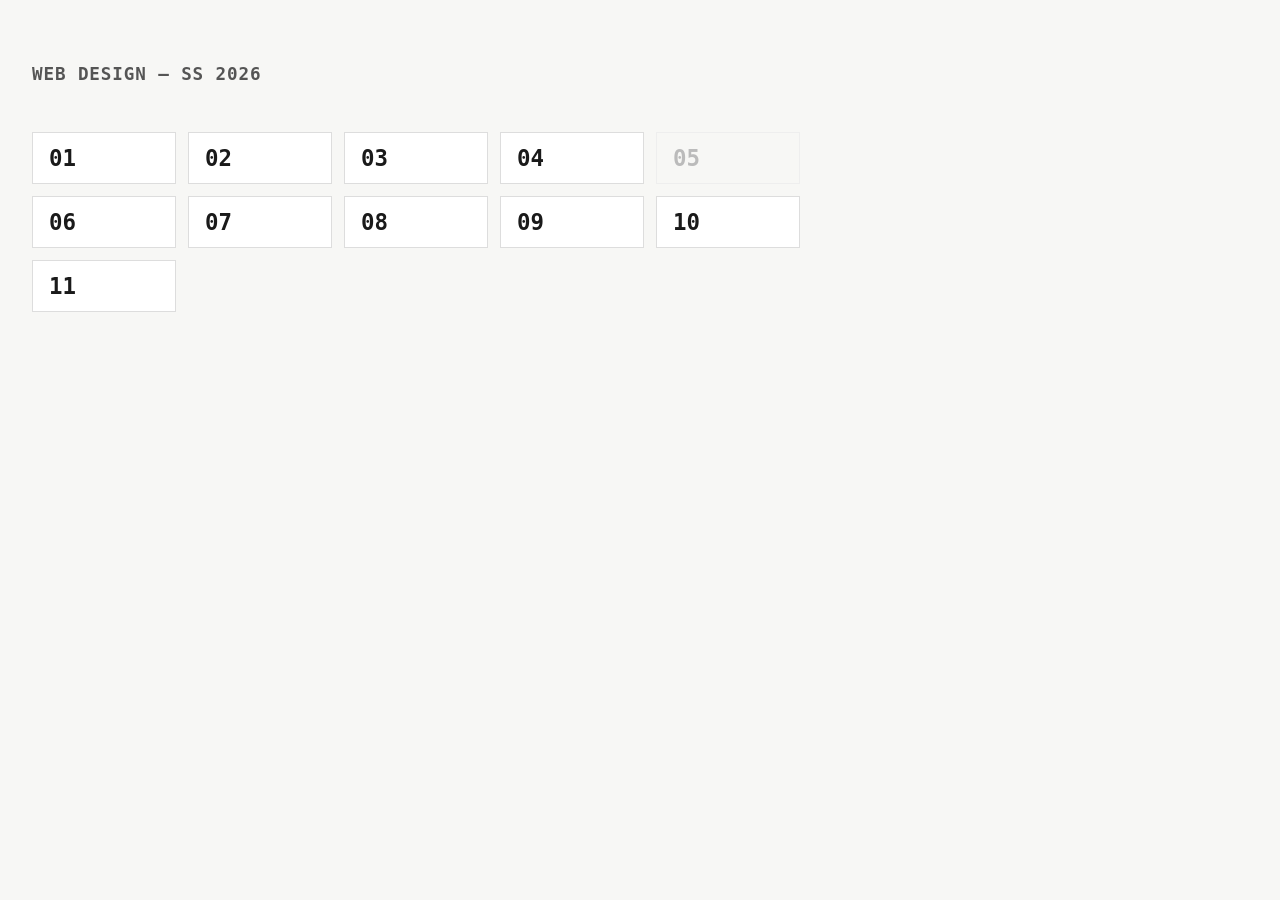
<file: index.html>
<!DOCTYPE html>
<html lang="en">
<head>
  <meta charset="UTF-8">
  <meta name="viewport" content="width=device-width, initial-scale=1.0">
  <title>Web Design SS 2026</title>
  <style>
    *, *::before, *::after { box-sizing: border-box; margin: 0; padding: 0; }

    body {
      font-family: ui-monospace, 'Cascadia Code', 'Fira Mono', monospace;
      background: #f7f7f5;
      color: #1a1a1a;
      min-height: 100vh;
      padding: 4rem 2rem;
    }

    header {
      margin-bottom: 3rem;
    }

    h1 {
      font-size: 1.1rem;
      font-weight: 600;
      letter-spacing: 0.05em;
      text-transform: uppercase;
      color: #555;
    }

    ol {
      list-style: none;
      display: grid;
      grid-template-columns: repeat(auto-fill, minmax(8rem, 1fr));
      gap: 0.75rem;
      max-width: 48rem;
    }

    li a, li span {
      display: block;
      padding: 0.75rem 1rem;
      border: 1px solid #ddd;
      text-decoration: none;
      font-size: 1.4rem;
      font-weight: 700;
      color: #1a1a1a;
      background: #fff;
      transition: border-color 0.15s, background 0.15s;
    }

    li a:hover {
      border-color: #999;
      background: #f0f0ee;
    }

    li span {
      color: #bbb;
      border-color: #eee;
      background: transparent;
      cursor: default;
    }
  </style>
</head>
<body>
  <header>
    <h1>Web Design &mdash; SS 2026</h1>
  </header>
  <ol>
    <li><a href="01/">01</a></li>
    <li><a href="02/">02</a></li>
    <li><a href="03/">03</a></li>
    <li><a href="04/">04</a></li>
    <li><span>05</span></li>
    <li><a href="06/">06</a></li>
    <li><a href="07/">07</a></li>
    <li><a href="08/">08</a></li>
    <li><a href="09/02-a11y-fix.html">09</a></li>
    <li><a href="10/personalisierter-feed.html">10</a></li>
    <li><a href="11/session11-start.html">11</a></li>
    <!--<li><span>12</span></li>-->
  </ol>
</body>
</html>
</file>
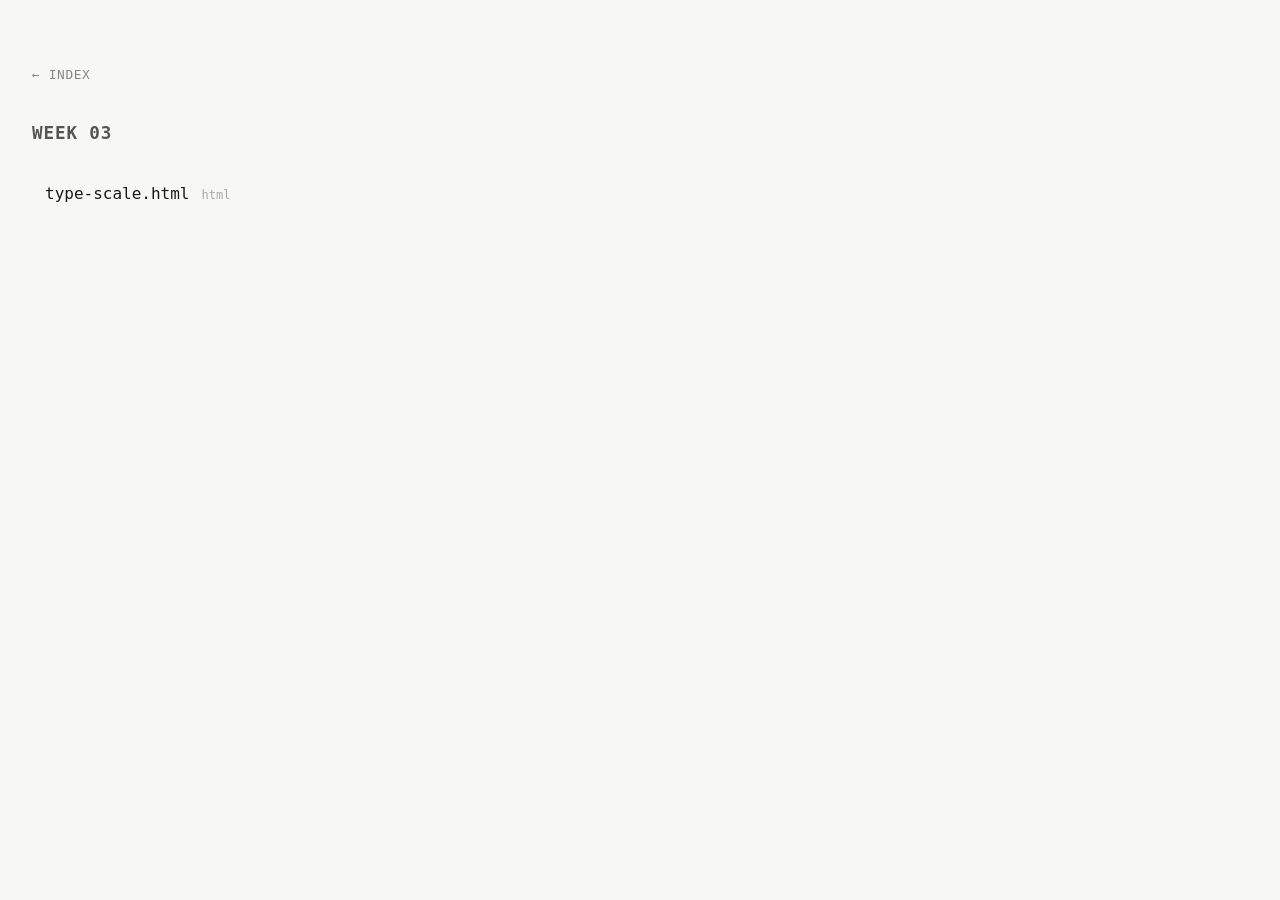
<file: 03/index.html>
<!DOCTYPE html>
<html lang="en">
<head>
  <meta charset="UTF-8">
  <meta name="viewport" content="width=device-width, initial-scale=1.0">
  <title>03 — Web Design SS 2026</title>
  <style>
    *, *::before, *::after { box-sizing: border-box; margin: 0; padding: 0; }

    body {
      font-family: ui-monospace, 'Cascadia Code', 'Fira Mono', monospace;
      background: #f7f7f5;
      color: #1a1a1a;
      min-height: 100vh;
      padding: 4rem 2rem;
    }

    nav {
      margin-bottom: 2.5rem;
    }

    nav a {
      font-size: 0.8rem;
      color: #888;
      text-decoration: none;
      letter-spacing: 0.05em;
      text-transform: uppercase;
    }

    nav a:hover { color: #1a1a1a; }

    h1 {
      font-size: 1.1rem;
      font-weight: 600;
      letter-spacing: 0.05em;
      text-transform: uppercase;
      color: #555;
      margin-bottom: 2rem;
    }

    ul {
      list-style: none;
      max-width: 32rem;
    }

    li + li { margin-top: 0.4rem; }

    li a {
      display: flex;
      align-items: baseline;
      gap: 0.75rem;
      padding: 0.5rem 0.75rem;
      text-decoration: none;
      color: #1a1a1a;
      border: 1px solid transparent;
      transition: border-color 0.15s, background 0.15s;
    }

    li a:hover {
      border-color: #ddd;
      background: #fff;
    }

    li a .ext {
      font-size: 0.75rem;
      color: #aaa;
      flex-shrink: 0;
    }
  </style>
</head>
<body>
  <nav><a href="../">← Index</a></nav>
  <h1>Week 03</h1>
  <ul>
    <li><a href="type-scale.html"><span>type-scale.html</span><span class="ext">html</span></a></li>
  </ul>
</body>
</html>
</file>
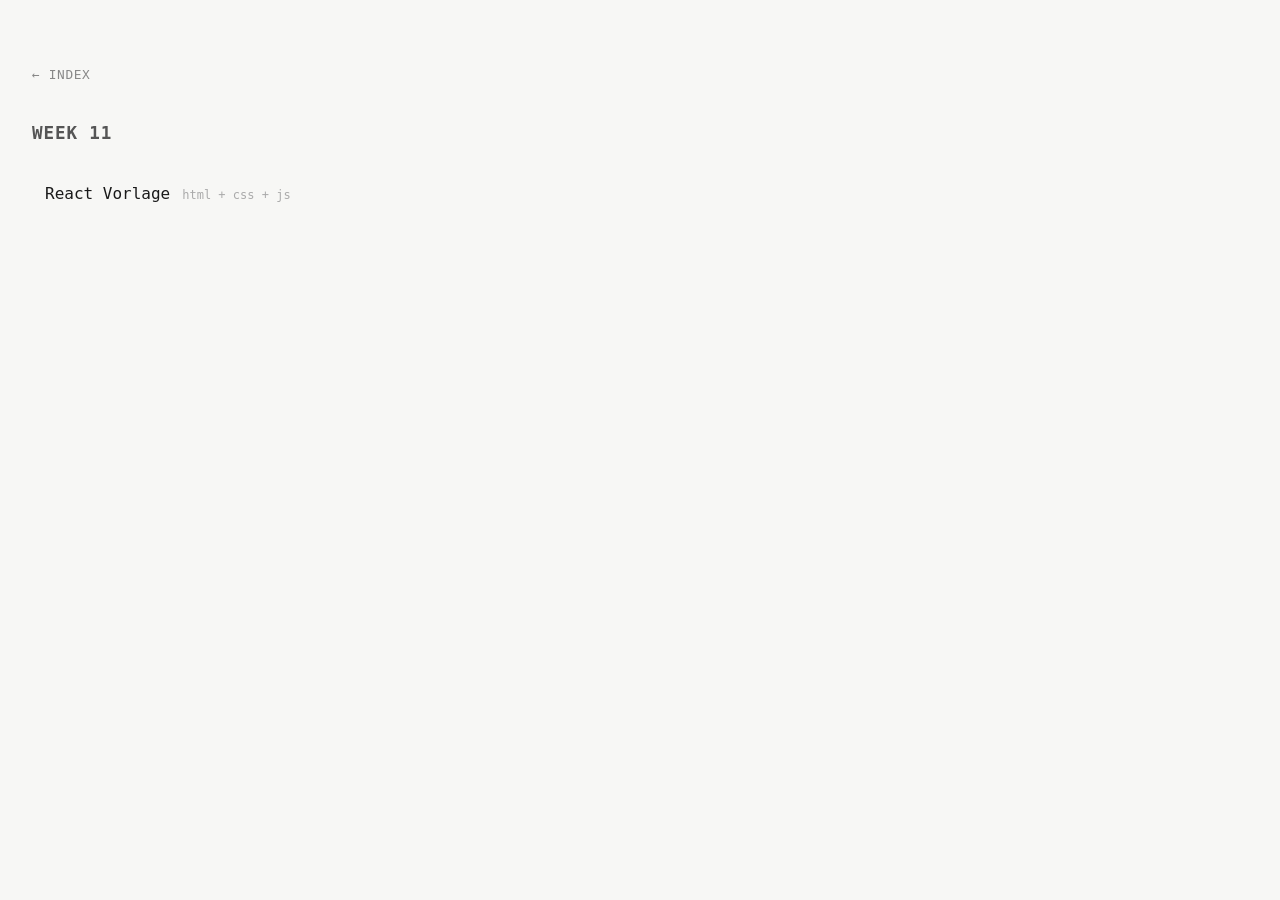
<file: 11/index.html>
<!DOCTYPE html>
<html lang="en">
<head>
  <meta charset="UTF-8">
  <meta name="viewport" content="width=device-width, initial-scale=1.0">
  <title>11 — Web Design SS 2026</title>
  <style>
    *, *::before, *::after { box-sizing: border-box; margin: 0; padding: 0; }

    body {
      font-family: ui-monospace, 'Cascadia Code', 'Fira Mono', monospace;
      background: #f7f7f5;
      color: #1a1a1a;
      min-height: 100vh;
      padding: 4rem 2rem;
    }

    nav {
      margin-bottom: 2.5rem;
    }

    nav a {
      font-size: 0.8rem;
      color: #888;
      text-decoration: none;
      letter-spacing: 0.05em;
      text-transform: uppercase;
    }

    nav a:hover { color: #1a1a1a; }

    h1 {
      font-size: 1.1rem;
      font-weight: 600;
      letter-spacing: 0.05em;
      text-transform: uppercase;
      color: #555;
      margin-bottom: 2rem;
    }

    ul {
      list-style: none;
      max-width: 32rem;
    }

    li + li { margin-top: 0.4rem; }

    li a {
      display: flex;
      align-items: baseline;
      gap: 0.75rem;
      padding: 0.5rem 0.75rem;
      text-decoration: none;
      color: #1a1a1a;
      border: 1px solid transparent;
      transition: border-color 0.15s, background 0.15s;
    }

    li a:hover {
      border-color: #ddd;
      background: #fff;
    }

    li a .ext {
      font-size: 0.75rem;
      color: #aaa;
      flex-shrink: 0;
    }
  </style>
</head>
<body>
  <nav><a href="../">← Index</a></nav>
  <h1>Week 11</h1>
  <ul>
    <li><a href="session11-start.html"><span>React Vorlage</span><span class="ext">html + css + js</span></a></li>
  </ul>
</body>
</html>
</file>
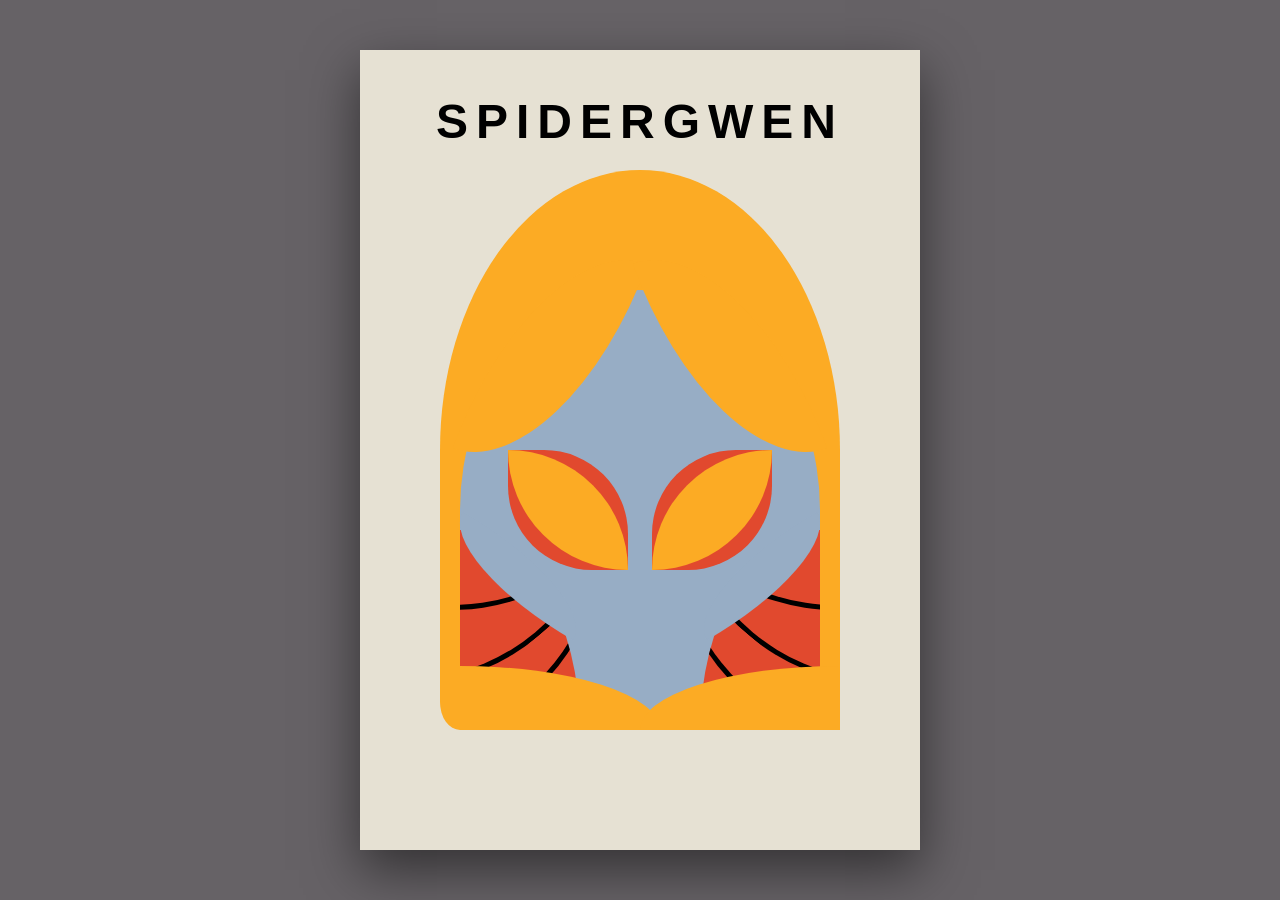
<file: Bonusaufgabe1/index.html>
<!DOCTYPE html>
<html lang="de">
<head>
    <meta charset="UTF-8">
    <title>Bauhaus Vorlage</title>
    <link rel="stylesheet" href="b_bauhaus.css">
</head>
<body>

    <div class="poster">

                <div class="typography">
                    <h1>SPIDERGWEN</h1>
                </div>
            
        <div class="first-background">
            <div class="second-background">

                <div class="hoodie-front"></div>
                <div class="hoodie-bottom-front"></div>
                <div class="hoodie-front-reverse"></div>
                <div class="hoodie-bottom-front-reverse"></div>
                <div class="eye-background-left">
                    <div class="eye-left"></div>
                </div>

                <div class="eye-background-right">
                    <div class="eye-right"></div>
                </div>

                <div class="hoodie-inside-left">
                    <div class="hoodie-inside-left-line1"></div>
                    <div class="hoodie-inside-left-line2"></div>
                    <div class="hoodie-inside-left-line3"></div>
                </div>
                <div class="hoodie-inside-right">
                    <div class="hoodie-inside-right-line1"></div>
                    <div class="hoodie-inside-right-line2"></div>
                    <div class="hoodie-inside-right-line3"></div>
                </div>
                <div class="facestructure-left"></div>
                <div class="facestructure-right"></div>
            </div>

        </div>

    </div>
    
</body>
</html>
</file>
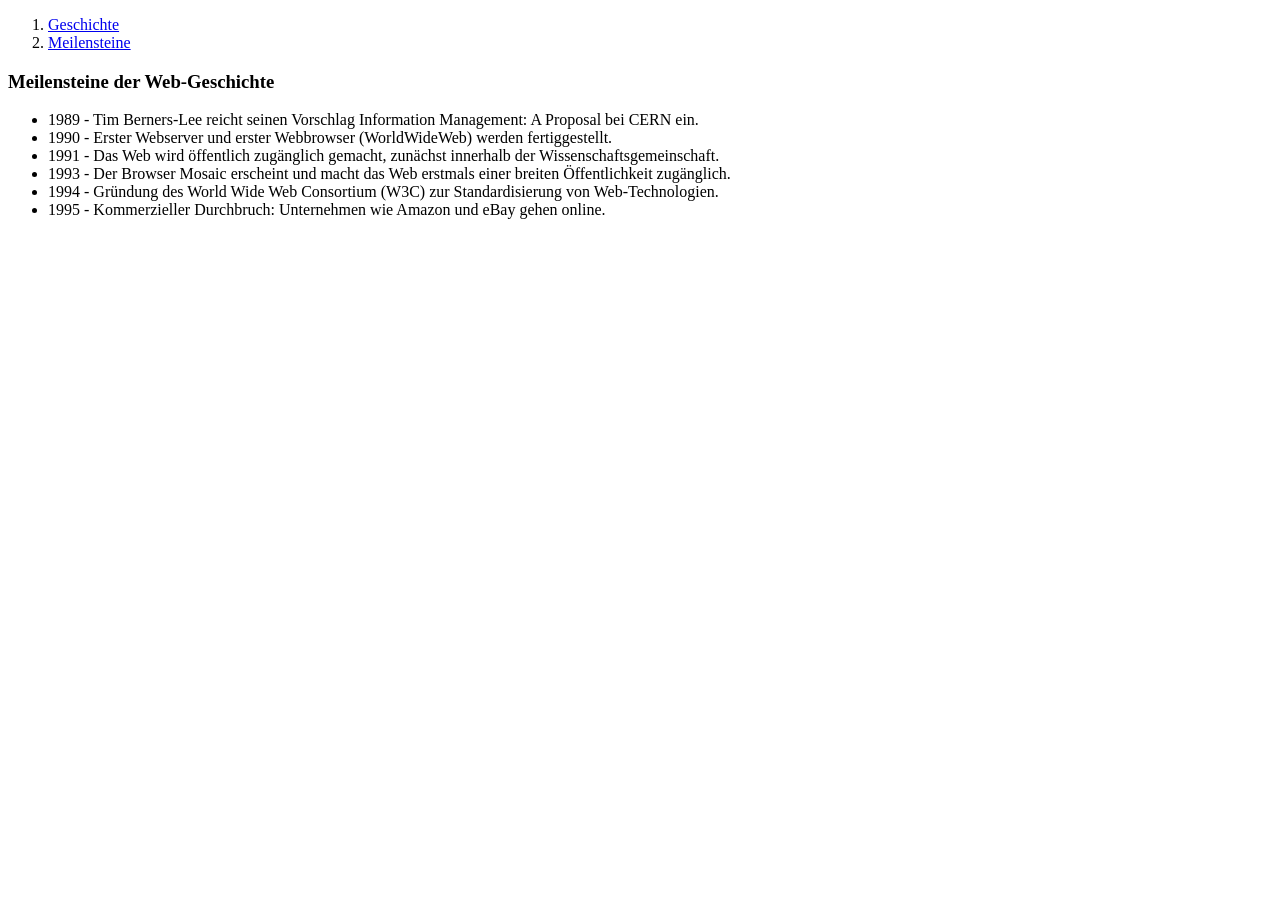
<file: meilensteine.html>
<!DOCTYPE html>
<html lang="de">
  <head>
    <meta charset="UTF-8" />
    <meta name="viewport" content="width=device-width, initial-scale=1.0" />
    <title>Meilensteine des World Wide Web</title>
  </head>
  <body>
    <nav class="crumbs">
      <ol>
        <li class="crumb"><a href="www.html">Geschichte</a></li>
        <li class="crumb"><a href="meilensteine.html">Meilensteine</a></li>
      </ol>
    <h3>Meilensteine der Web-Geschichte </h3>
    <ul>
      <li>1989 - Tim Berners-Lee reicht seinen Vorschlag Information Management: A Proposal bei CERN ein.</li>
      <li>1990 - Erster Webserver und erster Webbrowser (WorldWideWeb) werden fertiggestellt.</li>
      <li>1991 - Das Web wird öffentlich zugänglich gemacht, zunächst innerhalb der Wissenschaftsgemeinschaft.</li>
      <li>1993 - Der Browser Mosaic erscheint und macht das Web erstmals einer breiten Öffentlichkeit zugänglich.</li>
      <li>1994 - Gründung des World Wide Web Consortium (W3C) zur Standardisierung von Web-Technologien.</li>
      <li>1995 - Kommerzieller Durchbruch: Unternehmen wie Amazon und eBay gehen online.</li>
    </ul>
  </body>
</html>
</file>
<file: Bonusaufgabe1/b_bauhaus.css>
:root {
    --bg: #e6e1d3;
    --red: #e1492e;
    --black: #000000;
    --blue: #97adc5;
    --yellow: #fcab24;
}

body {
    background-color: #666266;
    display:flex;
    justify-content: center;
    align-items: center;
    min-height: 100vh;
    margin: 0;
    font-family: sans-serif;
}

.poster {
    background-color: var(--bg);
    width: 480px;
    height: 720px;
    padding: 40px;
    box-shadow: 0 20px 50px rgba(0,0,0,0.5);
    position:relative;
}

.first-background {
    z-index: 0;
    box-sizing: border-box;
    position: absolute;
    top: 0%;
    bottom: 0%;
    right: 0%;
    left: 0%;
    margin: auto;
    height: 560px;
    width: 400px;
    border-radius: 100% 100% 10% 10%;
    background-color: var(--yellow)
}

.second-background {
    z-index: 1;
    box-sizing: border-box;
    position: absolute;
    top: 21.5%;
    bottom: 0%;
    right: 0%;
    left: 0%;
    margin: auto;
    height: 440px;
    width: 360px;
    border-radius: 100% 100% 10% 10%;
    background-color: var(--blue)

}

.hoodie-front {
    z-index: 2;
    box-sizing: border-box;
    position: absolute;
    top: 0%;
    bottom: 70%;
    right: 50%;
    left: 0%;
    margin: auto;
    height: 240px;
    width: 120px;
    border-radius: 100% 0% 100% 0%;
    rotate: 20deg;
    background-color: var(--yellow)
}



.hoodie-front-reverse {
    z-index: 2;
    box-sizing: border-box;
    position: absolute;
    top: 0%;
    bottom: 70%;
    right: 0%;
    left: 50%;
    margin: auto;
    height: 240px;
    width: 120px;
    border-radius: 0% 100% 0% 100%;
    rotate: -20deg;
    background-color: var(--yellow)
}

.hoodie-bottom-front {
    z-index: 4;
    box-sizing: border-box;
    position: absolute;
    top: 85.5%;
    bottom: 0%;
    right: 50%;
    left: 0%;
    margin: auto;
    height: 64px;
    width: 200px;
    border-radius: 0% 100% 0% 0%;
    rotate: 0deg;
    background-color: var(--yellow)
}



.hoodie-bottom-front-reverse {
    z-index: 4;
    box-sizing: border-box;
    position: absolute;
    top: 85.5%;
    bottom: 0%;
    right: 0%;
    left: 50%;
    margin: auto;
    height: 64px;
    width: 200px;
    border-radius: 100% 0% 0% 0%;
    rotate: 0deg;
    background-color: var(--yellow)
}

.eye-background-left {
    z-index: 2;
    box-sizing: border-box;
    position: absolute;
    top: 0%;
    bottom: 0%;
    right: 40%;
    left: 0%;
    margin: auto;
    width:120px;
    height:120px;
    background-color:var(--red);
    border-radius: 0 70%;

}

.eye-left {
    z-index: 3;
    box-sizing: border-box;
    position: absolute;
    top: 0%;
    bottom: 0%;
    right: 0%;
    left: 0%;
    margin: auto;
    width:120px;
    height:120px;
    background-color:var(--yellow);
    border-radius: 0 100% 0 100%;

}

.eye-background-right {
    z-index: 2;
    box-sizing: border-box;
    position: absolute;
    top: 0%;
    bottom: 0%;
    right: 0%;
    left: 40%;
    margin: auto;
    width:120px;
    height:120px;
    background-color:var(--red);
    border-radius: 70% 0;

}

.eye-right {
    z-index: 3;
    box-sizing: border-box;
    position: absolute;
    top: 0%;
    bottom: 0%;
    right: 0%;
    left: 0%;
    margin: auto;
    width:120px;
    height:120px;
    background-color:var(--yellow);
    border-radius:  100% 0 100% 0;

}

.hoodie-inside-left {
    z-index: 2;
    box-sizing: border-box;
    position: absolute;
    top: 54.5%;
    bottom: 0%;
    right: 80%;
    left: 0%;
    margin: auto;
    width:120px;
    height:200px;
    background-color:var(--red);
    border-radius: 0% 100% 0% 0%;  
    overflow: hidden;
}

.hoodie-inside-left-line1 {
    z-index: 3;
    box-sizing: border-box;
    position: absolute;
    top: 10%;
    bottom: 0%;
    right: 0%;
    left: -80%;
    width: 320px; 
    height: 120px;  
    rotate: 120deg;
    border: solid 5px #000;
    border-color: #000 transparent transparent transparent;
    border-radius: 50%/120px 120px 0 0;
    
}

.hoodie-inside-left-line2 {
    z-index: 3;
    box-sizing: border-box;
    position: absolute;
    top: 00%;
    bottom: 0%;
    right: 0%;
    left: -100%;
    width: 320px; 
    height: 120px;  
    rotate: 140deg;
    border: solid 5px #000;
    border-color: #000 transparent transparent transparent;
    border-radius: 50%/120px 120px 0 0;
    
}

.hoodie-inside-left-line3 {
    z-index: 3;
    box-sizing: border-box;
    position: absolute;
    top: -20%;
    bottom: 0%;
    right: 0%;
    left: -140%;
    width: 320px; 
    height: 120px;  
    rotate: 180deg;
    border: solid 5px #000;
    border-color: #000 transparent transparent transparent;
    border-radius: 50%/120px 120px 0 0;
    
}

.facestructure-left {
    z-index: 2;
    box-sizing: border-box;
    position: absolute;
    top: 30%;
    bottom: 0%;
    right: 68%;
    left: 0%;
    margin: auto;
    width:56px;
    height:160px;
    background-color:var(--blue);
    border-radius:  100% 0% 100% 0%;  
    rotate: -60deg; 
}

.hoodie-inside-right {
    z-index: 2;
    box-sizing: border-box;
    position: absolute;
    top: 54.5%;
    bottom: 0%;
    right: 0%;
    left: 66.5%;
    margin: auto;
    width:120px;
    height:200px;
    background-color:var(--red);
    border-radius:  100% 0% 0% 0%;  
    overflow: hidden;
}


.hoodie-inside-right-line1 {
    z-index: 3;
    box-sizing: border-box;
    position: absolute;
    top:10%;
    bottom: 0%;
    right: 0%;
    left: -90%;
    width: 320px; 
    height: 120px;  
    rotate: -120deg;
    border: solid 5px #000;
    border-color: #000 transparent transparent transparent;
    border-radius: 50%/120px 120px 0 0;
    
}

.hoodie-inside-right-line2 {
    z-index: 3;
    box-sizing: border-box;
    position: absolute;
    top: 00%;
    bottom: 0%;
    right: 0%;
    left: -60%;
    width: 320px; 
    height: 120px;  
    rotate: -140deg;
    border: solid 5px #000;
    border-color: #000 transparent transparent transparent;
    border-radius: 50%/120px 120px 0 0;
    
}

.hoodie-inside-right-line3 {
    z-index: 3;
    box-sizing: border-box;
    position: absolute;
    top: -20%;
    bottom: 0%;
    right: 0%;
    left: -20%;
    width: 320px; 
    height: 120px;  
    rotate: -180deg;
    border: solid 5px #000;
    border-color: #000 transparent transparent transparent;
    border-radius: 50%/120px 120px 0 0;
    
}
.facestructure-right {
    z-index: 2;
    box-sizing: border-box;
    position: absolute;
    top: 30%;
    bottom: 0%;
    right: 0%;
    left: 68%;
    margin: auto;
    width:56px;
    height:160px;
    background-color:var(--blue);
    border-radius:  0% 100% 0% 100%;  
    rotate: 60deg;
}

/* Typografie */
.typography {
    text-align: center;
}

.typography h1 {
    font-size: 48px;
    letter-spacing: 8px;
    line-height: 0;
}
</file>
